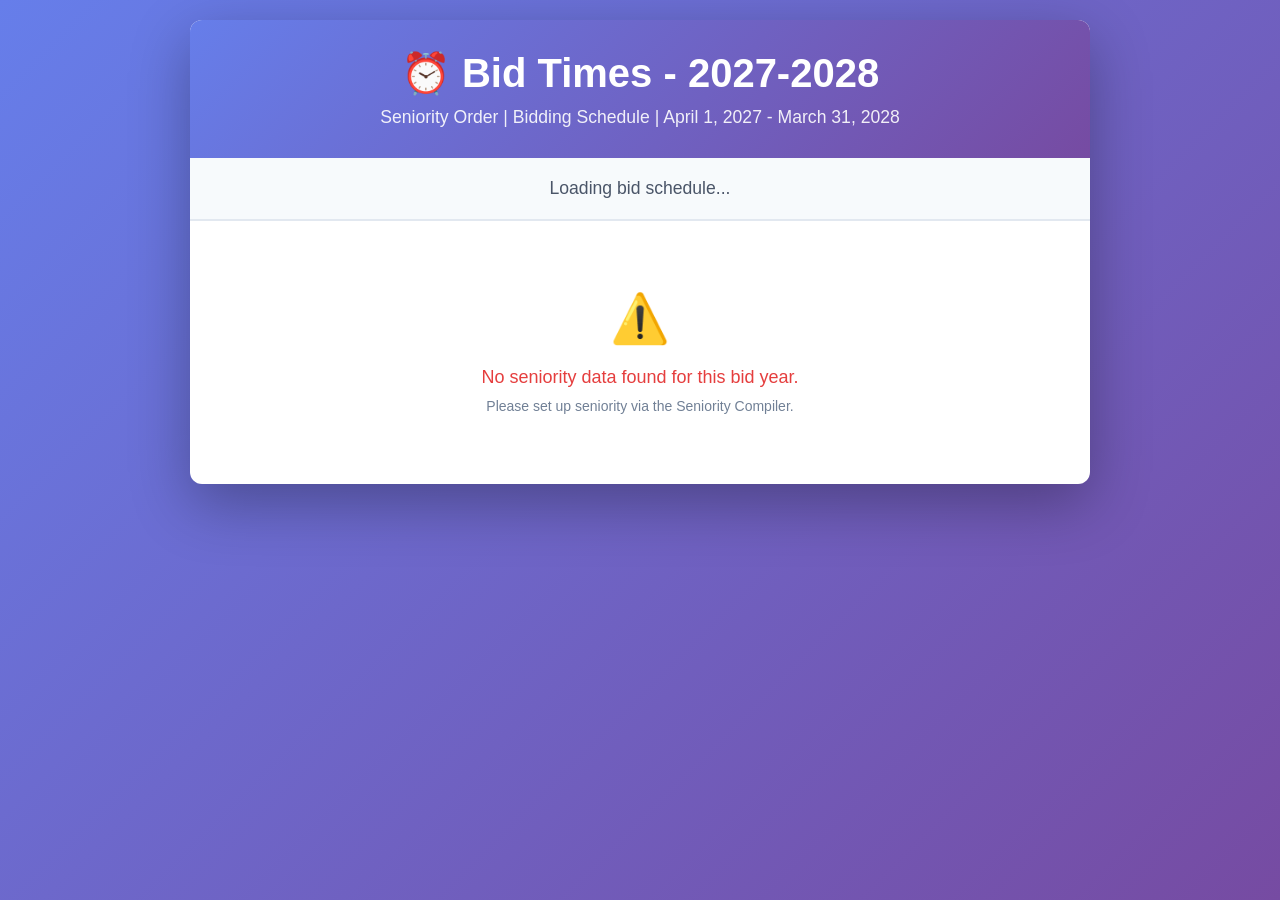
<file: bid_times.html>
<!DOCTYPE html>
<html lang="en">
<head>
    <meta charset="UTF-8">
    <meta name="viewport" content="width=device-width, initial-scale=1.0">
    <title>Bid Times</title>
    <script src="BID_CONFIG.js"></script>
    <script src="bid_year_integration.js"></script>
    <style>
        * {
            margin: 0;
            padding: 0;
            box-sizing: border-box;
        }

        body {
            font-family: -apple-system, BlinkMacSystemFont, 'Segoe UI', Roboto, Oxygen, Ubuntu, Cantarell, sans-serif;
            background: linear-gradient(135deg, #667eea 0%, #764ba2 100%);
            min-height: 100vh;
            padding: 20px;
        }

        .container {
            max-width: 900px;
            margin: 0 auto;
            background: white;
            border-radius: 12px;
            box-shadow: 0 20px 60px rgba(0,0,0,0.3);
            overflow: hidden;
        }

        .header {
            background: linear-gradient(135deg, #667eea 0%, #764ba2 100%);
            color: white;
            padding: 30px;
            text-align: center;
        }

        .header h1 {
            font-size: 2.5em;
            margin-bottom: 10px;
        }

        .header p {
            font-size: 1.1em;
            opacity: 0.9;
        }

        .info-banner {
            background: #f7fafc;
            padding: 20px;
            border-bottom: 2px solid #e2e8f0;
            text-align: center;
            color: #4a5568;
            font-size: 1.1em;
        }

        .info-banner strong {
            color: #2d3748;
        }

        .content {
            padding: 30px;
        }

        .section-header {
            background: #667eea;
            color: white;
            padding: 15px 20px;
            font-size: 1.3em;
            font-weight: 700;
            border-radius: 8px 8px 0 0;
            margin-top: 30px;
        }

        .section-header:first-child {
            margin-top: 0;
        }

        .table-container {
            background: white;
            border: 2px solid #667eea;
            border-top: none;
            border-radius: 0 0 8px 8px;
            overflow: hidden;
        }

        .bid-table-header {
            display: grid;
            grid-template-columns: 80px 1fr 180px;
            gap: 20px;
            padding: 15px 20px;
            background: #edf2f7;
            font-weight: 700;
            color: #2d3748;
            border-bottom: 2px solid #cbd5e0;
        }

        .bid-table-row {
            display: grid;
            grid-template-columns: 80px 1fr 180px;
            gap: 20px;
            padding: 15px 20px;
            border-bottom: 1px solid #e2e8f0;
            transition: background 0.2s;
        }

        .bid-table-row:hover {
            background: #f7fafc;
        }

        .bid-table-row:last-child {
            border-bottom: none;
        }

        .nbr {
            text-align: center;
            color: #667eea;
            font-weight: 700;
            font-size: 1.1em;
        }

        .name {
            font-weight: 600;
            color: #2d3748;
            font-family: 'Courier New', monospace;
        }

        .bid-time {
            font-family: 'Courier New', monospace;
            font-weight: 700;
            color: #c53030;
            text-align: center;
            font-size: 1.05em;
        }

        @media (max-width: 768px) {
            .bid-table-header,
            .bid-table-row {
                grid-template-columns: 60px 1fr 140px;
                gap: 15px;
                padding: 12px 15px;
                font-size: 0.9em;
            }

            .header h1 {
                font-size: 1.8em;
            }

            .section-header {
                font-size: 1.1em;
            }
        }
        /* Hide everything until JS loads */
        .page-content { display: none; }
        .loading-overlay {
            position: fixed;
            top: 0; left: 0; right: 0; bottom: 0;
            background: linear-gradient(135deg, #667eea 0%, #764ba2 100%);
            display: flex;
            flex-direction: column;
            align-items: center;
            justify-content: center;
            z-index: 99999;
            color: white;
        }
        .loading-overlay .spinner {
            font-size: 48px;
            margin-bottom: 20px;
            animation: pulse 1.5s ease-in-out infinite;
        }
        @keyframes pulse {
            0%, 100% { opacity: 1; }
            50% { opacity: 0.5; }
        }
    </style>
</head>
<body>
    <div class="loading-overlay" id="loadingOverlay">
        <div class="spinner">⏳</div>
        <div>Loading bid times...</div>
    </div>

    <div class="page-content" id="pageContent">
    <div class="container">
        <div class="header">
            <h1 id="pageTitle">⏰ Bid Times</h1>
            <p id="pageSubtitle">Loading...</p>
        </div>

        <div class="info-banner" id="infoBanner">
            Loading bid schedule...
        </div>

        <div class="content" id="mainContent">
            <div id="loadingIndicator" style="text-align: center; padding: 60px; color: #667eea;">
                <div style="font-size: 48px; margin-bottom: 20px;">⏳</div>
                <div style="font-size: 18px;">Loading bid times...</div>
            </div>

            <div id="dataContent" style="display: none;">
                <!-- SSOM Lines -->
                <div class="section-header" id="ssomHeader">
                    👔 SSOM Lines (Senior System Operations Manager)
                </div>
                <div class="table-container" id="ssomContainer">
                    <div class="bid-table-header">
                        <div>NBR</div>
                        <div>Name</div>
                        <div>Bid Time</div>
                    </div>
                </div>

                <!-- SOM Lines -->
                <div class="section-header" id="somHeader">
                    👤 SOM Lines (System Operations Manager)
                </div>
                <div class="table-container" id="somContainer">
                    <div class="bid-table-header">
                        <div>NBR</div>
                        <div>Name</div>
                        <div>Bid Time</div>
                    </div>
                </div>
            </div>
        </div>
    </div>
    </div><!-- end page-content -->

    <script>
        // Personnel data - loaded dynamically from Firebase
        var SSOM_PERSONNEL = [];
        var SOM_PERSONNEL = [];

        // Load seniority from Firebase
        async function loadSeniorityLists() {
            // Fetch active bid year first
            try {
                await BID_CONFIG.fetchActiveBidYear();
            } catch (err) {
                console.log('Could not fetch active year, using fallback');
            }
            BID_CONFIG.init(false);

            // Use dynamic seniority path based on bid year
            var baseUrl = BID_CONFIG.getFirebaseUrl();
            var seniorityPath = (typeof BidYearIntegration !== 'undefined')
                ? BidYearIntegration.getSeniorityPath()
                : '/seniority.json';

            console.log('Loading seniority from: ' + seniorityPath);

            try {
                var response = await fetch(baseUrl + seniorityPath);
                if (response.ok) {
                    var data = await response.json();
                    if (data && data.GROUP1 && data.GROUP1.length > 0) {
                        SSOM_PERSONNEL = data.GROUP1.map(function(p) { return p.name; });
                        SOM_PERSONNEL = (data.GROUP2 || []).map(function(p) { return p.name; });
                        console.log('Loaded seniority: SSOM=' + SSOM_PERSONNEL.length + ', SOM=' + SOM_PERSONNEL.length);
                        return true;
                    }
                }
            } catch (err) {
                console.error('Failed to load seniority:', err);
            }
            console.warn('No seniority data found - page will be empty');
            return false;
        }

        function getBidStartDate() {
            var bidYear = typeof BID_CONFIG !== 'undefined' ? BID_CONFIG.getBidYear() : 2026;
            return new Date(bidYear, 0, 6, 5, 0, 0);
        }

        function formatBidTime(date) {
            var hours = date.getHours().toString().padStart(2, '0');
            var minutes = date.getMinutes().toString().padStart(2, '0');
            var day = date.getDate().toString().padStart(2, '0');
            var monthNames = ['Jan', 'Feb', 'Mar', 'Apr', 'May', 'Jun',
                              'Jul', 'Aug', 'Sep', 'Oct', 'Nov', 'Dec'];
            var month = monthNames[date.getMonth()];
            var year = (date.getFullYear() % 100).toString().padStart(2, '0');
            return hours + ':' + minutes + ' ' + day + month + year;
        }

        function formatLongDate(date) {
            var monthNames = ['January', 'February', 'March', 'April', 'May', 'June',
                              'July', 'August', 'September', 'October', 'November', 'December'];
            return monthNames[date.getMonth()] + ' ' + date.getDate() + ', ' + date.getFullYear();
        }

        function generateBidRows(container, personnel, startTime) {
            var header = container.querySelector('.bid-table-header');
            container.innerHTML = '';
            container.appendChild(header);

            var currentTime = new Date(startTime.getTime());

            personnel.forEach(function(name, index) {
                var row = document.createElement('div');
                row.className = 'bid-table-row';
                row.innerHTML =
                    '<div class="nbr">' + (index + 1) + '</div>' +
                    '<div class="name">' + name + '</div>' +
                    '<div class="bid-time">' + formatBidTime(currentTime) + '</div>';
                container.appendChild(row);
                currentTime = new Date(currentTime.getTime() + 10 * 60 * 1000);
            });

            return currentTime;
        }

        document.addEventListener('DOMContentLoaded', async function() {
            // Load seniority from Firebase first
            var loaded = await loadSeniorityLists();

            var bidYear = BID_CONFIG.getBidYear();
            var bidStartDate = getBidStartDate();

            // Update page title and headers with correct bid year
            document.title = bidYear + '-' + (bidYear + 1) + ' Bid Times';
            document.getElementById('pageTitle').textContent = '⏰ Bid Times - ' + bidYear + '-' + (bidYear + 1);
            document.getElementById('pageSubtitle').textContent = 'Seniority Order | Bidding Schedule | April 1, ' + bidYear + ' - March 31, ' + (bidYear + 1);

            // Hide page loading overlay, show page content
            document.getElementById('loadingOverlay').style.display = 'none';
            document.getElementById('pageContent').style.display = 'block';

            // Hide data loading indicator, show data content
            document.getElementById('loadingIndicator').style.display = 'none';
            document.getElementById('dataContent').style.display = 'block';

            if (!loaded || SSOM_PERSONNEL.length === 0) {
                document.getElementById('dataContent').innerHTML =
                    '<div style="text-align:center;padding:40px;color:#e53e3e;">' +
                    '<div style="font-size:48px;margin-bottom:20px;">⚠️</div>' +
                    '<div style="font-size:18px;">No seniority data found for this bid year.</div>' +
                    '<div style="font-size:14px;margin-top:10px;color:#718096;">Please set up seniority via the Seniority Compiler.</div>' +
                    '</div>';
                return;
            }

            var totalPeople = SSOM_PERSONNEL.length + SOM_PERSONNEL.length;
            document.getElementById('infoBanner').innerHTML = '<strong>Bidding starts:</strong> ' + formatLongDate(bidStartDate) +
                ' at 05:00 | <strong>Interval:</strong> 10 minutes per person | <strong>Total:</strong> ' +
                totalPeople + ' people';

            document.getElementById('ssomHeader').textContent = '👔 SSOM Lines (Senior System Operations Manager) - ' + SSOM_PERSONNEL.length + ' Lines';
            document.getElementById('somHeader').textContent = '👤 SOM Lines (System Operations Manager) - ' + SOM_PERSONNEL.length + ' Lines';

            var ssomContainer = document.getElementById('ssomContainer');
            generateBidRows(ssomContainer, SSOM_PERSONNEL, bidStartDate);

            var somContainer = document.getElementById('somContainer');
            generateBidRows(somContainer, SOM_PERSONNEL, bidStartDate);
        });
    </script>
</body>
</html>
</file>
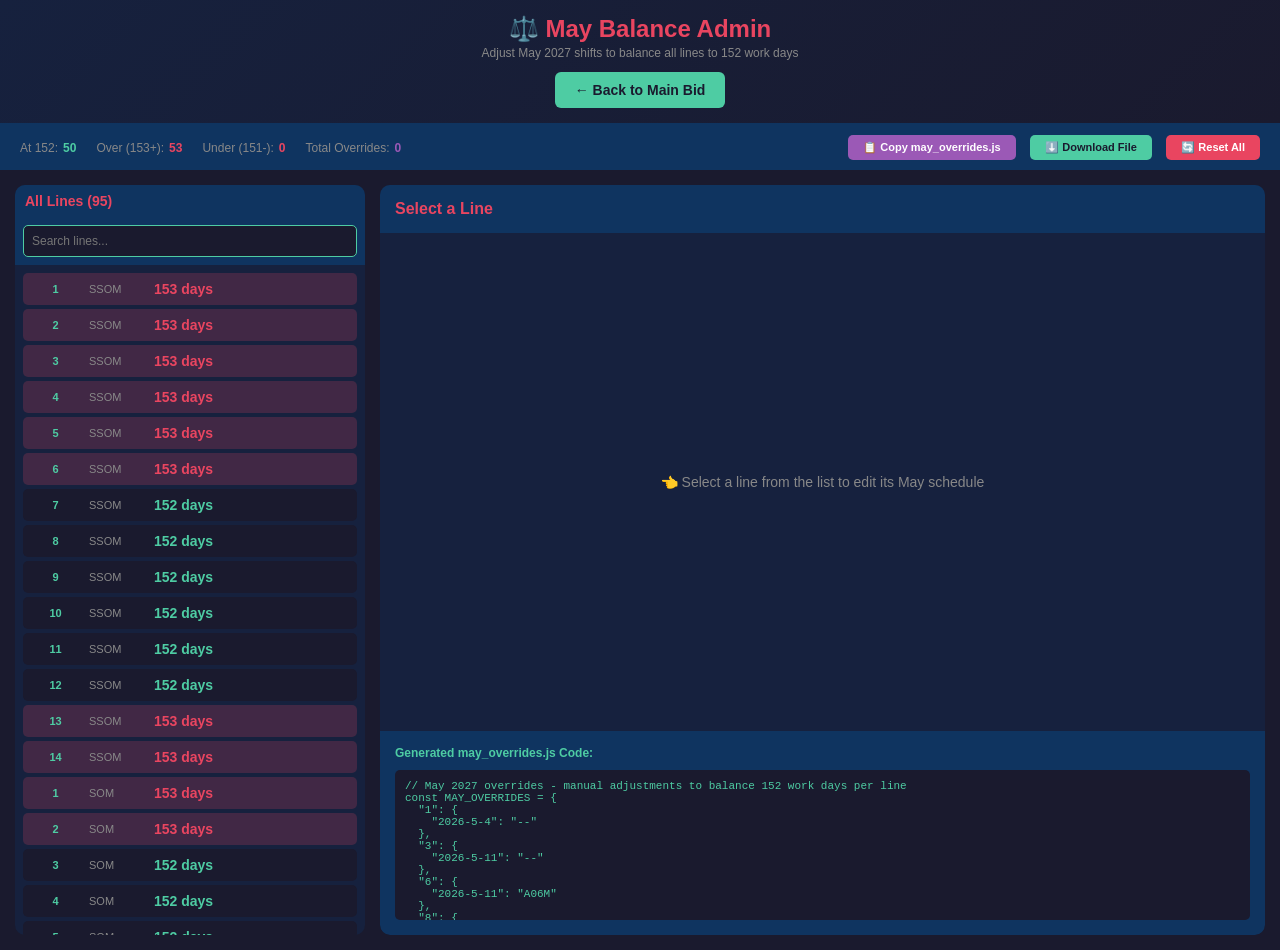
<file: may_balance.html>
<!DOCTYPE html>
<html lang="en">
<head>
    <meta charset="UTF-8">
    <meta name="viewport" content="width=device-width, initial-scale=1.0">
    <title>May Balance Admin - Polish Bid 2026-2027</title>
    <link rel="stylesheet" href="bidding.css">
    <style>
        .balance-container {
            display: grid;
            grid-template-columns: 350px 1fr;
            gap: 15px;
            padding: 15px;
            height: calc(100vh - 120px);
        }
        .lines-list-panel {
            background: #16213e;
            border-radius: 10px;
            overflow: hidden;
            display: flex;
            flex-direction: column;
        }
        .lines-list-content {
            overflow-y: auto;
            padding: 8px;
            flex: 1;
        }
        .line-row {
            display: grid;
            grid-template-columns: 45px 60px 80px 1fr;
            gap: 8px;
            align-items: center;
            padding: 8px 10px;
            border-radius: 5px;
            margin-bottom: 4px;
            background: #1a1a2e;
            cursor: pointer;
            transition: all 0.2s;
        }
        .line-row:hover { background: #0f3460; }
        .line-row.selected { background: #0f3460; border: 2px solid #4ecca3; }
        .line-row.over { background: rgba(233, 69, 96, 0.2); }
        .line-row.under { background: rgba(78, 204, 163, 0.2); }
        .line-nbr { color: #4ecca3; font-weight: bold; }
        .line-desc { color: #888; font-size: 11px; }
        .work-days { font-weight: bold; font-size: 14px; }
        .work-days.target { color: #4ecca3; }
        .work-days.over { color: #e94560; }
        .work-days.under { color: #f0a500; }
        .override-indicator { 
            font-size: 10px; 
            color: #9b59b6;
            text-align: right;
        }
        
        .may-editor-panel {
            background: #16213e;
            border-radius: 10px;
            overflow: hidden;
            display: flex;
            flex-direction: column;
        }
        .may-calendar {
            display: grid;
            grid-template-columns: repeat(7, 1fr);
            gap: 5px;
            padding: 15px;
        }
        .day-header {
            text-align: center;
            color: #4ecca3;
            font-weight: bold;
            font-size: 12px;
            padding: 5px;
        }
        .day-cell {
            aspect-ratio: 1;
            border-radius: 8px;
            display: flex;
            flex-direction: column;
            align-items: center;
            justify-content: center;
            cursor: pointer;
            transition: all 0.2s;
            border: 2px solid transparent;
            min-height: 60px;
        }
        .day-cell:hover { transform: scale(1.05); }
        .day-cell.empty { background: transparent; cursor: default; }
        .day-cell.empty:hover { transform: none; }
        .day-cell.work-day { background: #FFC000; color: #000; }
        .day-cell.off-day { background: #00FF00; color: #000; }
        .day-cell.override { border: 3px solid #9b59b6; box-shadow: 0 0 10px rgba(155, 89, 182, 0.5); }
        .day-cell.holiday { border: 3px solid #e94560; }
        .day-num { font-size: 14px; font-weight: bold; }
        .day-shift { font-size: 10px; margin-top: 2px; }
        .day-dow { font-size: 9px; color: rgba(0,0,0,0.5); }
        .holiday-tag { 
            font-size: 8px; 
            background: #e94560; 
            color: white; 
            padding: 1px 4px; 
            border-radius: 3px;
            margin-top: 2px;
        }
        
        .editor-header {
            padding: 15px;
            background: #0f3460;
            display: flex;
            justify-content: space-between;
            align-items: center;
        }
        .editor-title { color: #e94560; font-weight: bold; font-size: 16px; }
        .editor-stats { display: flex; gap: 20px; }
        .stat-box {
            background: #1a1a2e;
            padding: 8px 15px;
            border-radius: 5px;
            text-align: center;
        }
        .stat-label { color: #888; font-size: 10px; }
        .stat-value { color: #4ecca3; font-weight: bold; font-size: 18px; }
        .stat-value.over { color: #e94560; }
        .stat-value.under { color: #f0a500; }
        
        .shift-picker {
            display: none;
            position: fixed;
            background: #16213e;
            border: 2px solid #4ecca3;
            border-radius: 8px;
            padding: 10px;
            z-index: 1000;
            box-shadow: 0 5px 20px rgba(0,0,0,0.5);
        }
        .shift-picker.show { display: block; }
        .shift-option {
            padding: 8px 15px;
            cursor: pointer;
            border-radius: 4px;
            margin: 2px 0;
            font-size: 12px;
        }
        .shift-option:hover { background: #0f3460; }
        .shift-option.off { background: #00FF00; color: #000; }
        .shift-option.work { background: #FFC000; color: #000; }
        
        .export-panel {
            background: #0f3460;
            padding: 15px;
            border-radius: 0 0 10px 10px;
        }
        .export-code {
            background: #1a1a2e;
            color: #4ecca3;
            font-family: monospace;
            font-size: 11px;
            padding: 10px;
            border-radius: 5px;
            max-height: 150px;
            overflow-y: auto;
            white-space: pre-wrap;
            word-break: break-all;
        }
        
        .summary-bar {
            background: #0f3460;
            padding: 10px 20px;
            display: flex;
            justify-content: space-between;
            align-items: center;
            flex-wrap: wrap;
            gap: 10px;
        }
        .summary-stats { display: flex; gap: 20px; font-size: 12px; }
        .summary-stat { display: flex; align-items: center; gap: 5px; }
        .summary-label { color: #888; }
        .summary-value { font-weight: bold; }
        .summary-value.good { color: #4ecca3; }
        .summary-value.bad { color: #e94560; }
        
        .no-selection {
            display: flex;
            align-items: center;
            justify-content: center;
            height: 100%;
            color: #888;
            font-size: 14px;
        }
        
        .pattern-info {
            background: #1a1a2e;
            padding: 10px 15px;
            margin: 0 15px 15px 15px;
            border-radius: 5px;
            font-size: 11px;
        }
        .pattern-label { color: #888; }
        .pattern-value { color: #4ecca3; font-family: monospace; }
    </style>
</head>
<body>
    <div class="header">
        <div class="header-content">
            <h1>⚖️ May Balance Admin</h1>
            <p>Adjust May 2026 shifts to balance all lines to 152 work days</p>
            <a href="index.html" style="display:inline-block; margin-top:12px; padding:10px 20px; background:#4ecca3; color:#1a1a2e; font-size:14px; font-weight:bold; text-decoration:none; border-radius:6px;">← Back to Main Bid</a>
        </div>
    </div>
    
    <div class="summary-bar">
        <div class="summary-stats">
            <div class="summary-stat">
                <span class="summary-label">At 152:</span>
                <span class="summary-value good" id="countAt152">0</span>
            </div>
            <div class="summary-stat">
                <span class="summary-label">Over (153+):</span>
                <span class="summary-value bad" id="countOver">0</span>
            </div>
            <div class="summary-stat">
                <span class="summary-label">Under (151-):</span>
                <span class="summary-value bad" id="countUnder">0</span>
            </div>
            <div class="summary-stat">
                <span class="summary-label">Total Overrides:</span>
                <span class="summary-value" id="totalOverrides" style="color:#9b59b6;">0</span>
            </div>
        </div>
        <div>
            <button class="btn" onclick="copyExportCode()" style="background:#9b59b6; color:white;">📋 Copy may_overrides.js</button>
            <button class="btn" onclick="downloadExportCode()" style="background:#4ecca3; color:#1a1a2e; margin-left:10px;">⬇️ Download File</button>
            <button class="btn" onclick="resetAllOverrides()" style="background:#e94560; color:white; margin-left:10px;">🔄 Reset All</button>
        </div>
    </div>
    
    <div class="balance-container">
        <div class="lines-list-panel">
            <div class="panel-header">All Lines (95)</div>
            <div style="padding:8px; background:#0f3460;">
                <input type="text" id="lineSearch" placeholder="Search lines..." 
                    style="width:100%; padding:8px; border-radius:5px; background:#1a1a2e; color:#eee; border:1px solid #4ecca3; font-size:12px;"
                    oninput="filterLines()">
            </div>
            <div class="lines-list-content" id="linesList"></div>
        </div>
        
        <div class="may-editor-panel">
            <div class="editor-header">
                <div class="editor-title" id="editorTitle">Select a Line</div>
                <div class="editor-stats" id="editorStats" style="display:none;">
                    <div class="stat-box">
                        <div class="stat-label">Pattern Days</div>
                        <div class="stat-value" id="patternDays">--</div>
                    </div>
                    <div class="stat-box">
                        <div class="stat-label">With Overrides</div>
                        <div class="stat-value" id="actualDays">--</div>
                    </div>
                    <div class="stat-box">
                        <div class="stat-label">May Work Days</div>
                        <div class="stat-value" id="mayWorkDays">--</div>
                    </div>
                </div>
            </div>
            
            <div id="patternInfo" class="pattern-info" style="display:none;">
                <span class="pattern-label">12-Day Pattern: </span>
                <span class="pattern-value" id="patternDisplay"></span>
            </div>
            
            <div id="mayEditorContent" style="flex:1; overflow-y:auto;">
                <div class="no-selection">
                    👈 Select a line from the list to edit its May schedule
                </div>
            </div>
            
            <div class="export-panel">
                <div style="display:flex; justify-content:space-between; align-items:center; margin-bottom:10px;">
                    <span style="color:#4ecca3; font-weight:bold; font-size:12px;">Generated may_overrides.js Code:</span>
                </div>
                <div class="export-code" id="exportCode">// No overrides yet</div>
            </div>
        </div>
    </div>
    
    <!-- Download Confirmation Modal -->
    <div class="modal-overlay" id="downloadConfirmModal" style="display:none; position:fixed; top:0; left:0; right:0; bottom:0; background:rgba(0,0,0,0.8); z-index:2000; align-items:center; justify-content:center;">
        <div style="background:#16213e; padding:25px; border-radius:10px; max-width:400px; text-align:center; border:2px solid #e94560;">
            <h3 style="color:#e94560; margin-bottom:15px;">⚠️ Confirm Download</h3>
            <p style="color:#ccc; font-size:13px; margin-bottom:15px;">
                This will download a new <strong>may_overrides.js</strong> file.<br><br>
                If you replace your existing file, your current overrides will be lost unless you've backed them up.
            </p>
            <p style="color:#4ecca3; font-size:12px; margin-bottom:10px;">Type <strong>YES</strong> to confirm:</p>
            <input type="text" id="downloadConfirmInput" placeholder="Type YES" 
                style="width:100%; padding:10px; border-radius:5px; background:#1a1a2e; color:#fff; border:2px solid #4ecca3; font-size:16px; text-align:center; text-transform:uppercase;"
                onkeydown="if(event.key==='Enter')confirmDownload()">
            <div style="margin-top:15px; display:flex; gap:10px;">
                <button class="btn" onclick="confirmDownload()" style="flex:1; background:#4ecca3; color:#1a1a2e; padding:10px;">Download</button>
                <button class="btn" onclick="hideDownloadConfirm()" style="flex:1; background:#888; color:white; padding:10px;">Cancel</button>
            </div>
        </div>
    </div>

    <div class="shift-picker" id="shiftPicker">
        <div class="shift-option off" onclick="setDayShift('--')">-- (Day Off)</div>
        <div id="shiftOptions"></div>
        <div class="shift-option" style="background:#888; color:white; margin-top:5px;" onclick="hideShiftPicker()">Cancel</div>
    </div>

<!-- Load data files -->
<script src="BID_CONFIG.js"></script>
<script src="may_overrides.js"></script>
<script src="pattern_loader.js"></script>

<script>
    // Load patterns when page loads
    document.addEventListener('DOMContentLoaded', async function() {
        // Update page header with dynamic year
        const bidYear = typeof BID_CONFIG !== 'undefined' ? BID_CONFIG.getBidYear() : 2026;
        document.title = `May Balance Admin - Polish Bid ${bidYear}-${bidYear + 1}`;
        const headerP = document.querySelector('.header-content p');
        if (headerP) {
            headerP.textContent = `Adjust May ${bidYear} shifts to balance all lines to 152 work days`;
        }

        if (typeof PatternLoader !== 'undefined') {
            try {
                await PatternLoader.load('patterns.json');
                console.log('[MayBalance] Loaded ' + ANNUAL_BID.length + ' lines');
                renderLinesList();
            } catch (err) {
                console.error('[MayBalance] Failed to load patterns:', err);
            }
        }
    });

    // Working copy of overrides that we'll edit
    let workingOverrides = JSON.parse(JSON.stringify(MAY_OVERRIDES));
    let selectedLine = null;
    let editingDay = null;

    // Dynamically compute May holidays for current bid year
    function getMayHolidays() {
        const bidYear = typeof BID_CONFIG !== 'undefined' ? BID_CONFIG.getBidYear() : 2026;
        const holidays = {};

        // Mother's Day: Second Sunday in May
        let mothersDay = new Date(bidYear, 4, 1);
        let sundayCount = 0;
        while (sundayCount < 2) {
            if (mothersDay.getDay() === 0) sundayCount++;
            if (sundayCount < 2) mothersDay.setDate(mothersDay.getDate() + 1);
        }
        holidays[`${bidYear}-5-${mothersDay.getDate()}`] = 'MOM';

        // Memorial Day: Last Monday in May
        let memorialDay = new Date(bidYear, 4, 31);
        while (memorialDay.getDay() !== 1) {
            memorialDay.setDate(memorialDay.getDate() - 1);
        }
        holidays[`${bidYear}-5-${memorialDay.getDate()}`] = 'MEMOR';

        return holidays;
    }
    const HOLIDAYS = getMayHolidays();

    // Get display number from composite key (e.g., "5-SSOM" -> "5")
    function getDisplayNumber(lineNbr) {
        if (!lineNbr) return '';
        if (typeof PatternLoader !== 'undefined' && PatternLoader.parseCompositeKey) {
            var parsed = PatternLoader.parseCompositeKey(lineNbr);
            return parsed.number;
        }
        // Fallback: parse composite key manually
        var str = String(lineNbr);
        var match = str.match(/^(\d+)-/);
        if (match) return match[1];
        return str;
    }

    // Get pattern shift for a specific date
    function getPatternShift(lineNbr, dateStr) {
        const line = ANNUAL_BID.find(l => l.lineNbr === String(lineNbr));
        if (!line) return '--';

        const bidYear = typeof BID_CONFIG !== 'undefined' ? BID_CONFIG.getBidYear() : 2026;
        const startDate = new Date(bidYear, 3, 1); // April 1 of bid year
        const parts = dateStr.split('-');
        const targetDate = new Date(parseInt(parts[0]), parseInt(parts[1])-1, parseInt(parts[2]));
        const daysDiff = Math.floor((targetDate - startDate) / (1000*60*60*24));
        const patternIndex = daysDiff % 12;

        return line.days[patternIndex];
    }
    
    // Get actual shift (with override if exists)
    function getActualShift(lineNbr, dateStr) {
        if (workingOverrides[lineNbr] && workingOverrides[lineNbr][dateStr] !== undefined) {
            return workingOverrides[lineNbr][dateStr];
        }
        return getPatternShift(lineNbr, dateStr);
    }
    
    // Count work days for entire year
    function countYearWorkDays(lineNbr) {
        let count = 0;
        const bidYear = typeof BID_CONFIG !== 'undefined' ? BID_CONFIG.getBidYear() : 2026;
        const startDate = new Date(bidYear, 3, 1);
        const endDate = new Date(bidYear + 1, 2, 31);

        let currentDate = new Date(startDate);
        while (currentDate <= endDate) {
            const dateStr = `${currentDate.getFullYear()}-${currentDate.getMonth()+1}-${currentDate.getDate()}`;
            const shift = getActualShift(lineNbr, dateStr);
            if (shift !== '--' && shift !== '-') count++;
            currentDate.setDate(currentDate.getDate() + 1);
        }
        return count;
    }

    // Count work days from pattern only (no overrides)
    function countPatternWorkDays(lineNbr) {
        let count = 0;
        const bidYear = typeof BID_CONFIG !== 'undefined' ? BID_CONFIG.getBidYear() : 2026;
        const startDate = new Date(bidYear, 3, 1);
        const endDate = new Date(bidYear + 1, 2, 31);

        let currentDate = new Date(startDate);
        while (currentDate <= endDate) {
            const dateStr = `${currentDate.getFullYear()}-${currentDate.getMonth()+1}-${currentDate.getDate()}`;
            const shift = getPatternShift(lineNbr, dateStr);
            if (shift !== '--' && shift !== '-') count++;
            currentDate.setDate(currentDate.getDate() + 1);
        }
        return count;
    }
    
    // Count May work days
    function countMayWorkDays(lineNbr) {
        const bidYear = typeof BID_CONFIG !== 'undefined' ? BID_CONFIG.getBidYear() : 2026;
        let count = 0;
        for (let day = 1; day <= 31; day++) {
            const dateStr = `${bidYear}-5-${day}`;
            const shift = getActualShift(lineNbr, dateStr);
            if (shift !== '--' && shift !== '-') count++;
        }
        return count;
    }
    
    // Count overrides for a line
    function countLineOverrides(lineNbr) {
        return workingOverrides[lineNbr] ? Object.keys(workingOverrides[lineNbr]).length : 0;
    }
    
    // Render the lines list
    function renderLinesList() {
        const container = document.getElementById('linesList');
        const searchTerm = document.getElementById('lineSearch').value.toLowerCase();
        
        let at152 = 0, over = 0, under = 0, totalOverrides = 0;
        
        let html = '';
        ANNUAL_BID.forEach(line => {
            const lineNbr = line.lineNbr;
            const workDays = countYearWorkDays(lineNbr);
            const overrideCount = countLineOverrides(lineNbr);
            totalOverrides += overrideCount;
            
            // Filter
            if (searchTerm && !lineNbr.includes(searchTerm) && !line.lineDesc.toLowerCase().includes(searchTerm)) {
                return;
            }
            
            let statusClass = '';
            let daysClass = 'target';
            if (workDays > 152) {
                statusClass = 'over';
                daysClass = 'over';
                over++;
            } else if (workDays < 152) {
                statusClass = 'under';
                daysClass = 'under';
                under++;
            } else {
                at152++;
            }
            
            const selected = selectedLine === lineNbr ? 'selected' : '';
            
            html += `
                <div class="line-row ${statusClass} ${selected}" onclick="selectLine('${lineNbr}')">
                    <span class="line-nbr">${getDisplayNumber(lineNbr)}</span>
                    <span class="line-desc">${line.lineDesc}</span>
                    <span class="work-days ${daysClass}">${workDays} days</span>
                    <span class="override-indicator">${overrideCount > 0 ? `${overrideCount} override${overrideCount > 1 ? 's' : ''}` : ''}</span>
                </div>
            `;
        });
        
        container.innerHTML = html;
        
        // Update summary
        document.getElementById('countAt152').textContent = at152;
        document.getElementById('countOver').textContent = over;
        document.getElementById('countUnder').textContent = under;
        document.getElementById('totalOverrides').textContent = totalOverrides;
        
        updateExportCode();
    }
    
    function filterLines() {
        renderLinesList();
    }
    
    // Select a line to edit
    function selectLine(lineNbr) {
        selectedLine = lineNbr;
        renderLinesList();
        renderMayEditor();
    }
    
    // Render the May calendar editor
    function renderMayEditor() {
        if (!selectedLine) return;
        
        const line = ANNUAL_BID.find(l => l.lineNbr === selectedLine);
        document.getElementById('editorTitle').textContent = `Line ${getDisplayNumber(selectedLine)} - ${line.lineDesc}`;
        document.getElementById('editorStats').style.display = 'flex';
        document.getElementById('patternInfo').style.display = 'block';
        
        // Show pattern
        document.getElementById('patternDisplay').textContent = line.days.map(d => d === '--' ? 'OFF' : d).join(' → ');
        
        // Update stats
        const patternDays = countPatternWorkDays(selectedLine);
        const actualDays = countYearWorkDays(selectedLine);
        const mayDays = countMayWorkDays(selectedLine);
        
        document.getElementById('patternDays').textContent = patternDays;
        document.getElementById('patternDays').className = 'stat-value' + (patternDays > 152 ? ' over' : patternDays < 152 ? ' under' : '');
        
        document.getElementById('actualDays').textContent = actualDays;
        document.getElementById('actualDays').className = 'stat-value' + (actualDays > 152 ? ' over' : actualDays < 152 ? ' under' : '');
        
        document.getElementById('mayWorkDays').textContent = mayDays;
        
        // Build May calendar
        const bidYear = typeof BID_CONFIG !== 'undefined' ? BID_CONFIG.getBidYear() : 2026;
        const dayNames = ['Sun', 'Mon', 'Tue', 'Wed', 'Thu', 'Fri', 'Sat'];
        const firstDay = new Date(bidYear, 4, 1).getDay(); // May of bid year

        let html = '<div class="may-calendar">';

        // Day headers
        dayNames.forEach(d => {
            html += `<div class="day-header">${d}</div>`;
        });

        // Empty cells before May 1
        for (let i = 0; i < firstDay; i++) {
            html += '<div class="day-cell empty"></div>';
        }

        // May days
        for (let day = 1; day <= 31; day++) {
            const dateStr = `${bidYear}-5-${day}`;
            const date = new Date(bidYear, 4, day);
            const dow = dayNames[date.getDay()];
            
            const patternShift = getPatternShift(selectedLine, dateStr);
            const actualShift = getActualShift(selectedLine, dateStr);
            const isOverride = workingOverrides[selectedLine] && workingOverrides[selectedLine][dateStr] !== undefined;
            const isOff = actualShift === '--' || actualShift === '-';
            const holiday = HOLIDAYS[dateStr];
            
            let classes = 'day-cell';
            classes += isOff ? ' off-day' : ' work-day';
            if (isOverride) classes += ' override';
            if (holiday) classes += ' holiday';
            
            html += `
                <div class="${classes}" onclick="showShiftPicker(event, '${dateStr}', '${selectedLine}')">
                    <span class="day-num">${day}</span>
                    <span class="day-dow">${dow}</span>
                    <span class="day-shift">${actualShift}</span>
                    ${holiday ? `<span class="holiday-tag">${holiday}</span>` : ''}
                </div>
            `;
        }
        
        html += '</div>';
        
        // Legend
        html += `
            <div style="padding:15px; font-size:11px; color:#888;">
                <span style="display:inline-block; width:15px; height:15px; background:#FFC000; border-radius:3px; vertical-align:middle; margin-right:5px;"></span> Work Day
                <span style="display:inline-block; width:15px; height:15px; background:#00FF00; border-radius:3px; vertical-align:middle; margin-left:15px; margin-right:5px;"></span> Off Day
                <span style="display:inline-block; width:15px; height:15px; border:3px solid #9b59b6; border-radius:3px; vertical-align:middle; margin-left:15px; margin-right:5px;"></span> Override
                <span style="display:inline-block; width:15px; height:15px; border:3px solid #e94560; border-radius:3px; vertical-align:middle; margin-left:15px; margin-right:5px;"></span> Holiday
            </div>
        `;
        
        document.getElementById('mayEditorContent').innerHTML = html;
    }
    
    // Show shift picker
    function showShiftPicker(event, dateStr, lineNbr) {
        event.stopPropagation();
        editingDay = { dateStr, lineNbr };
        
        const line = ANNUAL_BID.find(l => l.lineNbr === lineNbr);
        const patternShift = getPatternShift(lineNbr, dateStr);
        
        // Get unique shifts from this line's pattern (excluding --)
        const shifts = [...new Set(line.days.filter(d => d !== '--' && d !== '-'))];
        
        let optionsHtml = '';
        shifts.forEach(shift => {
            optionsHtml += `<div class="shift-option work" onclick="setDayShift('${shift}')">${shift}</div>`;
        });
        
        // Add option to reset to pattern
        optionsHtml += `<div class="shift-option" style="background:#9b59b6; color:white; margin-top:5px;" onclick="resetToPattern()">↩️ Reset to Pattern (${patternShift})</div>`;
        
        document.getElementById('shiftOptions').innerHTML = optionsHtml;
        
        const picker = document.getElementById('shiftPicker');
        picker.style.left = event.clientX + 'px';
        picker.style.top = event.clientY + 'px';
        picker.classList.add('show');
    }
    
    function hideShiftPicker() {
        document.getElementById('shiftPicker').classList.remove('show');
        editingDay = null;
    }
    
    function setDayShift(shift) {
        if (!editingDay) return;
        
        const { dateStr, lineNbr } = editingDay;
        const patternShift = getPatternShift(lineNbr, dateStr);
        
        if (shift === patternShift) {
            // Remove override if setting back to pattern
            if (workingOverrides[lineNbr]) {
                delete workingOverrides[lineNbr][dateStr];
                if (Object.keys(workingOverrides[lineNbr]).length === 0) {
                    delete workingOverrides[lineNbr];
                }
            }
        } else {
            // Add override
            if (!workingOverrides[lineNbr]) {
                workingOverrides[lineNbr] = {};
            }
            workingOverrides[lineNbr][dateStr] = shift;
        }
        
        hideShiftPicker();
        renderLinesList();
        renderMayEditor();
    }
    
    function resetToPattern() {
        if (!editingDay) return;
        
        const { dateStr, lineNbr } = editingDay;
        
        if (workingOverrides[lineNbr]) {
            delete workingOverrides[lineNbr][dateStr];
            if (Object.keys(workingOverrides[lineNbr]).length === 0) {
                delete workingOverrides[lineNbr];
            }
        }
        
        hideShiftPicker();
        renderLinesList();
        renderMayEditor();
    }
    
    // Generate export code
    function updateExportCode() {
        const bidYear = typeof BID_CONFIG !== 'undefined' ? BID_CONFIG.getBidYear() : 2026;
        let code = '// May ' + bidYear + ' overrides - manual adjustments to balance 152 work days per line\n';
        code += 'const MAY_OVERRIDES = ';
        code += JSON.stringify(workingOverrides, null, 2);
        code += ';\n';
        
        document.getElementById('exportCode').textContent = code;
    }
    
    function copyExportCode() {
        const code = document.getElementById('exportCode').textContent;
        navigator.clipboard.writeText(code).then(() => {
            alert('Code copied to clipboard! Paste it into may_overrides.js');
        });
    }
    
    function downloadExportCode() {
        document.getElementById('downloadConfirmModal').style.display = 'flex';
        document.getElementById('downloadConfirmInput').value = '';
        document.getElementById('downloadConfirmInput').focus();
    }
    
    function hideDownloadConfirm() {
        document.getElementById('downloadConfirmModal').style.display = 'none';
    }
    
    function confirmDownload() {
        const input = document.getElementById('downloadConfirmInput').value.trim().toUpperCase();
        if (input !== 'YES') {
            document.getElementById('downloadConfirmInput').style.borderColor = '#e94560';
            document.getElementById('downloadConfirmInput').value = '';
            document.getElementById('downloadConfirmInput').placeholder = 'Type YES to confirm';
            return;
        }
        
        hideDownloadConfirm();
        
        const code = document.getElementById('exportCode').textContent;
        const blob = new Blob([code], { type: 'text/javascript' });
        const url = URL.createObjectURL(blob);
        const a = document.createElement('a');
        a.href = url;
        a.download = 'may_overrides.js';
        a.click();
        URL.revokeObjectURL(url);
    }
    
    function resetAllOverrides() {
        const confirmation = prompt('This will reset ALL overrides in memory.\n\nType "RESET" to confirm:');
        if (confirmation && confirmation.trim().toUpperCase() === 'RESET') {
            workingOverrides = {};
            renderLinesList();
            if (selectedLine) renderMayEditor();
            alert('All overrides cleared. Refresh the page to restore from file.');
        }
    }
    
    // Close picker when clicking outside
    document.addEventListener('click', (e) => {
        if (!e.target.closest('.shift-picker') && !e.target.closest('.day-cell')) {
            hideShiftPicker();
        }
    });
    
    // Initialize
    document.addEventListener('DOMContentLoaded', () => {
        renderLinesList();
    });
</script>
</body>
</html>
</file>
<file: bidding.css>
* { box-sizing: border-box; margin: 0; padding: 0; }
        body {
            font-family: -apple-system, BlinkMacSystemFont, "Segoe UI", Roboto, sans-serif;
            background: #1a1a2e;
            color: #eee;
            min-height: 100vh;
            display: flex;
            flex-direction: column;
        }

        .header {
            background: linear-gradient(135deg, #16213e 0%, #1a1a2e 100%);
            padding: 15px 20px;
            border-bottom: 2px solid #0f3460;
            flex-shrink: 0;
            display: flex;
            align-items: center;
            gap: 20px;
        }
        .header-image {
            max-width: 180px;
            height: auto;
            border-radius: 10px;
            box-shadow: 0 4px 8px rgba(0,0,0,0.3);
            flex-shrink: 0;
        }
        .header-content {
            flex: 1;
            text-align: center;
        }
        .header h1 { color: #e94560; font-size: 1.5em; }
        .header p { color: #888; margin-top: 3px; font-size: 12px; }

        .status-bar {
            background: #0f3460;
            padding: 8px 20px;
            display: flex;
            justify-content: space-between;
            align-items: center;
            font-size: 12px;
            flex-wrap: wrap;
            gap: 10px;
            flex-shrink: 0;
        }
        .status-bar .stats { display: flex; gap: 20px; align-items: center; flex-wrap: wrap; }
        .stat { display: flex; align-items: center; gap: 5px; }
        .stat-label { color: #888; }
        .stat-value { color: #4ecca3; font-weight: bold; }
        .stat-value.available { color: #e94560; }

        .mode-indicator {
            padding: 4px 10px;
            border-radius: 4px;
            font-size: 11px;
            font-weight: bold;
        }
        .mode-indicator.admin { background: #e94560; color: white; }
        .mode-indicator.viewer { background: #4ecca3; color: #1a1a2e; }

        .sync-status {
            display: flex;
            align-items: center;
            gap: 8px;
            color: #888;
            font-size: 11px;
        }
        .sync-dot {
            width: 8px;
            height: 8px;
            border-radius: 50%;
            background: #4ecca3;
        }
        .sync-dot.syncing { background: #f0a500; animation: pulse 1s infinite; }
        .sync-dot.error { background: #e94560; }
        @keyframes pulse { 0%, 100% { opacity: 1; } 50% { opacity: 0.5; } }

        .main-wrapper {
            flex: 1;
            overflow-y: auto;
            overflow-x: auto;
            padding: 15px;
        }

        .main-container {
            display: grid;
            grid-template-columns: 220px 1fr;
            gap: 10px;
            min-height: min-content;
        }
        
        .main-container.with-history {
            grid-template-columns: 270px 1fr;
        }

        .panel {
            background: #16213e;
            border-radius: 10px;
            overflow: hidden;
        }
        
        
        .panel-header {
            background: #0f3460;
            padding: 8px 10px;
            color: #e94560;
            font-weight: bold;
            font-size: 14px;
            position: sticky;
            top: 0;
            z-index: 10;
        }
        .panel-content {
            padding: 8px;
        }

        .group-title {
            color: #4ecca3;
            font-size: 12px;
            font-weight: bold;
            padding: 6px 4px 4px 4px;
            border-top: 1px solid #0f3460;
            margin-top: 8px;
        }
        .group-title:first-child { border-top: none; margin-top: 0; }

        .entry-header {
            display: grid;
            grid-template-columns: 25px 80px 38px 22px;
            gap: 4px;
            padding: 5px 6px;
            background: #0f3460;
            border-radius: 5px;
            margin-bottom: 4px;
            font-size: 12px;
            color: #4ecca3;
            font-weight: bold;
        }

        .seniority-entry {
            display: grid;
            grid-template-columns: 25px 80px 38px 22px;
            gap: 4px;
            align-items: center;
            padding: 4px 6px;
            border-radius: 4px;
            margin-bottom: 2px;
            background: #1a1a2e;
            font-size: 12px;
        }
        .seniority-entry:hover { background: #0f3460; }
        .seniority-entry.assigned { background: rgba(78,204,163,0.2); }

        .sen-nbr {
            color: #888;
            font-weight: bold;
            text-align: center;
        }
        .sen-name {
            color: #eee;
            white-space: nowrap;
            overflow: visible;
            font-size: 11px;
        }
        .sen-input {
            width: 38px;
            padding: 4px 2px;
            border: 2px solid #0f3460;
            border-radius: 3px;
            background: #1a1a2e;
            color: #eee;
            font-size: 13px;
            text-align: center;
        }
        .sen-input:focus {
            outline: none;
            border-color: #e94560;
        }
        .sen-input.filled {
            border-color: #4ecca3;
            background: rgba(78,204,163,0.15);
            color: #4ecca3;
            font-weight: bold;
        }
        .sen-line-display {
            width: 38px;
            padding: 4px 2px;
            border: 2px solid #0f3460;
            border-radius: 3px;
            background: #1a1a2e;
            color: #4ecca3;
            font-size: 13px;
            text-align: center;
            font-weight: bold;
            transition: all 0.2s;
        }
        .sen-line-display[style*="cursor:pointer"]:hover {
            border-color: #e94560;
            transform: scale(1.05);
            box-shadow: 0 0 8px rgba(233,69,96,0.6);
        }
        .sen-line-display.empty {
            color: #555;
        }
        .sen-delete {
            width: 18px;
            height: 18px;
            border: none;
            border-radius: 3px;
            background: #e94560;
            color: white;
            font-size: 11px;
            font-weight: bold;
            cursor: pointer;
            display: flex;
            align-items: center;
            justify-content: center;
            padding: 0;
            margin-left: 2px;
        }
        .sen-delete:hover {
            background: #ff6b6b;
        }

        .lines-header {
            display: grid;
            grid-template-columns: 35px 25px 70px 70px repeat(12, 1fr);
            gap: 2px;
            padding: 5px 4px;
            background: #0f3460;
            border-radius: 5px;
            margin-bottom: 2px;
            font-size: 11px;
            color: #4ecca3;
            font-weight: bold;
            text-align: center;
        }

        .lines-holiday-subheader {
            display: grid;
            grid-template-columns: 35px 25px 70px 70px repeat(12, 1fr);
            gap: 2px;
            padding: 1px 4px;
            font-size: 9px;
            color: #e94560;
            text-align: center;
        }
        .lines-holiday-subheader .spacer { grid-column: span 4; }

        .line-row {
            display: grid;
            grid-template-columns: 35px 25px 70px 70px repeat(12, 1fr);
            gap: 2px;
            align-items: center;
            padding: 3px 4px;
            border-radius: 4px;
            margin-bottom: 1px;
            background: #1a1a2e;
            font-size: 11px;
        }
        .line-row:hover { background: #0f3460; }
        .line-row.taken { background: rgba(78,204,163,0.15); }

        .line-nbr {
            color: #4ecca3;
            font-weight: bold;
            text-align: center;
        }
        .line-desc {
            color: #000;
            font-size: 10px;
            white-space: nowrap;
            overflow: hidden;
            text-overflow: ellipsis;
            padding: 1px 3px;
            border-radius: 2px;
        }
        .line-bidder {
            font-size: 10px;
            white-space: nowrap;
            overflow: hidden;
            text-overflow: ellipsis;
        }
        .line-bidder.taken { color: #f0a500; font-weight: bold; }
        .line-bidder.available { color: #555; font-style: italic; }

        /* Favorite star styles */
        .fav-star {
            cursor: pointer;
            font-size: 14px;
            transition: transform 0.2s;
            user-select: none;
        }
        .fav-star:hover {
            transform: scale(1.3);
        }
        .fav-star.active {
            color: #f0a500;
        }
        .fav-star.inactive {
            color: #444;
        }
        .line-row.favorite {
            background: rgba(240, 165, 0, 0.1);
        }
        .line-row.hidden-fav {
            display: none !important;
        }

        /* PTO overlay styles */
        .pto-date-item {
            display: flex;
            justify-content: space-between;
            align-items: center;
            padding: 8px 10px;
            background: #16213e;
            border-radius: 5px;
            margin-bottom: 5px;
        }
        .pto-date-range {
            color: #4ecca3;
            font-weight: bold;
        }
        .pto-date-days {
            color: #888;
            font-size: 11px;
        }
        .pto-delete-btn {
            background: #e94560;
            color: white;
            border: none;
            border-radius: 3px;
            padding: 3px 8px;
            cursor: pointer;
            font-size: 11px;
        }
        .pto-delete-btn:hover {
            background: #ff6b6b;
        }
        .cal-day.pto-day {
            border: 2px solid #2563eb !important;
            box-shadow: inset 0 0 0 2px rgba(37, 99, 235, 0.3);
        }
        .pto-conflict {
            color: #e94560;
            font-weight: bold;
        }

        .day-cell {
            text-align: center;
            font-size: 10px;
            color: #000;
            padding: 2px 1px;
            background: #ddd;
            border-radius: 2px;
        }

        .footer {
            background: #16213e;
            padding: 8px 20px;
            display: flex;
            justify-content: space-between;
            align-items: center;
            gap: 10px;
            flex-wrap: wrap;
            flex-shrink: 0;
        }
        .btn {
            padding: 6px 15px;
            border: none;
            border-radius: 5px;
            cursor: pointer;
            font-size: 11px;
            font-weight: bold;
            transition: all 0.2s;
        }
        .btn-primary { background: #e94560; color: white; }
        .btn-primary:hover { background: #ff6b6b; }
        .btn-secondary { background: #0f3460; color: #eee; }
        .btn-secondary:hover { background: #2a3f5f; }
        .btn-legend { background: #4ecca3; color: #1a1a2e; }
        .btn-admin { background: #f0a500; color: #1a1a2e; }

        .modal-overlay {
            display: none;
            position: fixed;
            top: 0; left: 0; right: 0; bottom: 0;
            background: rgba(0,0,0,0.8);
            z-index: 100;
            justify-content: center;
            align-items: center;
        }
        .modal-overlay.show { display: flex; }
        .modal {
            background: #16213e;
            border-radius: 15px;
            padding: 25px;
            max-width: 800px;
            max-height: 80vh;
            overflow-y: auto;
        }
        .modal h3 { color: #e94560; margin-bottom: 15px; }
        .modal-close {
            float: right;
            background: #e94560;
            border: none;
            color: white;
            padding: 5px 12px;
            border-radius: 5px;
            cursor: pointer;
        }
        .legend-grid {
            display: grid;
            grid-template-columns: repeat(auto-fit, minmax(200px, 1fr));
            gap: 20px;
            margin-top: 15px;
        }
        .legend-section h4 { color: #4ecca3; margin-bottom: 10px; font-size: 13px; }
        .legend-item {
            display: flex;
            gap: 10px;
            padding: 5px 0;
            font-size: 12px;
            border-bottom: 1px solid #0f3460;
        }
        .legend-item:last-child { border-bottom: none; }
        .legend-code { color: #4ecca3; font-weight: bold; min-width: 100px; }

        .calendar-modal {
            background: #16213e;
            border-radius: 15px;
            padding: 20px;
            max-width: 98vw;
            max-height: 90vh;
            overflow-y: auto;
            width: auto;
        }
        .calendar-modal h3 { color: #e94560; margin-bottom: 5px; }
        .calendar-modal .line-info { color: #4ecca3; font-size: 14px; margin-bottom: 15px; }
        .calendar-grid {
            display: grid;
            grid-template-columns: repeat(4, 1fr);
            gap: 15px;
        }
        @media (max-width: 900px) {
            .calendar-grid { grid-template-columns: repeat(2, 1fr); }
        }
        @media (max-width: 500px) {
            .calendar-grid { grid-template-columns: 1fr; }
        }
        .month-block {
            background: #0f3460;
            border-radius: 8px;
            padding: 10px;
        }
        .month-title {
            color: #e94560;
            font-weight: bold;
            text-align: center;
            margin-bottom: 8px;
            font-size: 13px;
        }
        .month-header {
            display: grid;
            grid-template-columns: repeat(7, 1fr);
            gap: 2px;
            margin-bottom: 4px;
        }
        .month-header span {
            text-align: center;
            font-size: 9px;
            color: #888;
            font-weight: bold;
        }
        .month-days {
            display: grid;
            grid-template-columns: repeat(7, 1fr);
            gap: 2px;
        }
        .cal-day {
            aspect-ratio: 1;
            display: flex;
            flex-direction: column;
            align-items: center;
            justify-content: center;
            border-radius: 3px;
            font-size: 8px;
            min-height: 32px;
            position: relative;
        }
        .cal-day.empty { background: transparent; }
        .cal-day.off-day::after {
            content: '';
            position: absolute;
            top: 3px;
            right: 3px;
            width: 6px;
            height: 6px;
            background: #00DD00;
            border-radius: 50%;
            border: 1px solid #00AA00;
        }
        .cal-day .day-num {
            font-size: 7px;
            opacity: 0.7;
            margin-bottom: 1px;
        }
        .cal-day .shift-code {
            font-weight: bold;
            font-size: 9px;
        }
        .cal-day .holiday-tag {
            position: absolute;
            bottom: 1px;
            font-size: 5px;
            font-weight: bold;
            color: #e94560;
            background: rgba(0,0,0,0.6);
            padding: 0 2px;
            border-radius: 2px;
            white-space: nowrap;
        }
        .cal-day.holiday {
            border: 2px solid #e94560;
            position: relative;
        }
        .calendar-legend {
            display: flex;
            flex-wrap: wrap;
            gap: 10px;
            margin-top: 15px;
            padding: 10px;
            background: #0f3460;
            border-radius: 5px;
            justify-content: center;
        }
        .calendar-legend-item {
            font-size: 10px;
            padding: 3px 8px;
            border-radius: 3px;
        }

        .traditional-view {
            width: 100%;
            overflow-x: auto;
            min-width: 0;
            box-sizing: border-box;
        }
        .traditional-month-row {
            display: flex;
            align-items: center;
            margin-bottom: 15px;
            font-size: 11px;
            width: 100%;
            min-width: 0;
        }
        .traditional-month-label {
            width: 80px;
            font-weight: bold;
            color: #e94560;
            text-align: center;
            flex-shrink: 0;
        }
        .traditional-month-data {
            flex: 1;
            display: flex;
            flex-direction: column;
            gap: 2px;
            width: 100%;
            min-width: 0;
        }
        .traditional-row {
            display: grid;
            grid-template-columns: repeat(31, 1fr);
            gap: 1px;
            flex-wrap: nowrap;
            width: 100%;
            min-width: 0;
        }
        .traditional-day-cell {
            height: 20px;
            display: flex;
            align-items: center;
            justify-content: center;
            font-size: 9px;
            border: 1px solid #333;
            border-radius: 2px;
            position: relative;
            box-sizing: border-box;
            padding: 0;
            overflow: hidden;
        }
        .traditional-day-cell.header {
            background: #16213e;
            color: #aaa;
            font-weight: bold;
            border-color: #444;
            padding: 0;
        }
        .traditional-day-cell.dow {
            background: #0f3460;
            color: #ccc;
            font-size: 8px;
            padding: 0;
        }
        .traditional-day-cell.notes {
            background: #ffffff;
            border: 1px solid #666;
            min-height: 20px;
        }
        .traditional-day-cell.off-day::after {
            content: '';
            position: absolute;
            top: 2px;
            right: 2px;
            width: 4px;
            height: 4px;
            background: #00DD00;
            border-radius: 50%;
            border: 1px solid #00AA00;
        }

        /* Manual Compare Styles */
        .manual-compare-container {
            display: flex;
            flex-direction: column;
        }
        .manual-compare-month {
            display: flex;
            margin-bottom: 5px;
            font-size: 11px;
        }
        .manual-compare-label {
            width: 70px;
            font-weight: bold;
            color: #e94560;
            text-align: center;
            display: flex;
            align-items: center;
            justify-content: center;
            flex-shrink: 0;
        }
        .manual-compare-data {
            flex: 1;
            display: flex;
            flex-direction: column;
            gap: 1px;
            min-width: 0;
        }
        .manual-compare-row {
            display: grid;
            grid-template-columns: repeat(31, 1fr);
            gap: 1px;
            width: 100%;
            min-width: 0;
        }
        .manual-compare-cell {
            height: 18px;
            font-size: 8px;
            border: 1px solid #333;
            display: flex;
            align-items: center;
            justify-content: center;
            position: relative;
            overflow: hidden;
            box-sizing: border-box;
        }
        .manual-compare-cell.day-dow {
            height: 20px;
            font-size: 7px;
            background: #16213e;
            color: #ccc;
            font-weight: bold;
            line-height: 1.2;
            flex-direction: column;
            padding: 2px 0;
        }
        .manual-compare-cell.empty {
            background: #0a0a0a;
            border-color: #0a0a0a;
        }
        .manual-compare-cell.off-day::after {
            content: '';
            position: absolute;
            top: 2px;
            right: 2px;
            width: 4px;
            height: 4px;
            background: #00DD00;
            border-radius: 50%;
            border: 1px solid #00AA00;
        }

        .line-desc-clickable {
            cursor: pointer;
            transition: transform 0.1s;
        }
        .line-desc-clickable:hover {
            transform: scale(1.05);
            box-shadow: 0 0 5px rgba(233,69,96,0.5);
        }

        .password-modal {
            background: #16213e;
            border-radius: 15px;
            padding: 30px;
            width: 350px;
            text-align: center;
        }
        .password-modal h3 { color: #e94560; margin-bottom: 20px; }
        .password-modal input {
            width: 100%;
            padding: 12px;
            border: 2px solid #0f3460;
            border-radius: 8px;
            background: #1a1a2e;
            color: #eee;
            font-size: 16px;
            margin-bottom: 15px;
        }
        .password-modal input:focus {
            outline: none;
            border-color: #e94560;
        }
        .password-error {
            color: #e94560;
            font-size: 12px;
            margin-bottom: 10px;
            display: none;
        }

        @media (max-width: 900px) {
            .main-wrapper { overflow-x: auto; }
            .main-container { min-width: 780px; }
            .header { flex-direction: column; gap: 10px; }
            .header-image { max-width: 150px; }
            .header h1 { font-size: 1.2em; }
            .header p { font-size: 10px; }
            .header a { font-size: 12px !important; padding: 8px 15px !important; }
            .status-bar { flex-direction: column; align-items: flex-start; gap: 8px; }
            .status-bar .stats { width: 100%; justify-content: flex-start; flex-wrap: wrap; }
            .footer { flex-direction: column; gap: 10px; }
            .footer > div { width: 100%; display: flex; justify-content: center; gap: 10px; flex-wrap: wrap; }
        }

        @media (max-width: 500px) {
            .header-image { max-width: 120px; }
            .header h1 { font-size: 1em; }
            .header a { font-size: 11px !important; padding: 6px 12px !important; margin-top: 8px !important; }
            .status-bar .stats { gap: 5px; font-size: 10px; }
            .mode-indicator { padding: 3px 8px; font-size: 9px; }
            .btn { padding: 6px 10px; font-size: 10px; }
            .btn-legend { padding: 4px 8px; font-size: 9px; }
            .modal { margin: 10px; padding: 15px; max-height: 90vh; }
            .legend-grid { grid-template-columns: 1fr; }
            .password-modal { width: 90%; padding: 20px; }
        }

        /* Custom Dropdown Styles */
        .custom-dropdown {
            position: relative;
            min-width: 160px;
        }
        .dropdown-selected {
            padding: 8px 12px;
            border-radius: 5px;
            background: #16213e;
            color: #fff;
            border: 1px solid #4ecca3;
            cursor: pointer;
            display: flex;
            align-items: center;
            gap: 8px;
            min-height: 38px;
        }
        .dropdown-selected:hover {
            border-color: #e94560;
        }
        .dropdown-options {
            display: none;
            position: absolute;
            top: 100%;
            left: 0;
            min-width: 560px;
            background: #16213e;
            border: 1px solid #4ecca3;
            border-radius: 5px;
            max-height: 350px;
            overflow-y: auto;
            z-index: 1000;
            margin-top: 2px;
            box-shadow: 0 5px 20px rgba(0,0,0,0.5);
        }
        .dropdown-options.show {
            display: block;
        }
        .dropdown-option {
            padding: 8px 12px;
            cursor: pointer;
            display: flex;
            align-items: center;
            gap: 10px;
            border-bottom: 1px solid #0f3460;
        }
        .dropdown-option:hover {
            background: #0f3460;
        }
        .dropdown-option:last-child {
            border-bottom: none;
        }
        .dropdown-option .line-info {
            min-width: 100px;
            font-size: 12px;
            color: #4ecca3;
            font-weight: bold;
        }
        .dropdown-option .pattern-preview {
            display: flex;
            gap: 2px;
        }
        .dropdown-option .pattern-day {
            min-width: 34px;
            height: 22px;
            padding: 0 2px;
            border-radius: 3px;
            display: flex;
            align-items: center;
            justify-content: center;
            font-size: 10px;
            font-weight: bold;
        }
        .dropdown-clear {
            padding: 8px 12px;
            cursor: pointer;
            color: #888;
            font-style: italic;
            border-bottom: 1px solid #0f3460;
        }
        .dropdown-clear:hover {
            background: #0f3460;
            color: #e94560;
        }

    @media print {
            html, body {
                height: 100% !important;
                margin: 0 !important;
                padding: 0 !important;
            }
            * { visibility: hidden !important; }
            .calendar-modal, .calendar-modal * {
                visibility: visible !important;
            }
            .modal-overlay#calendarModal {
                display: block !important;
                position: fixed !important;
                top: 0 !important;
                left: 0 !important;
                right: 0 !important;
                bottom: 0 !important;
                width: 100vw !important;
                height: 100vh !important;
                background: none !important;
                overflow: visible !important;
                z-index: 99999 !important;
                padding: 0 !important;
                margin: 0 !important;
            }
            .calendar-modal {
                position: absolute !important;
                top: 0 !important;
                left: 0 !important;
                right: 0 !important;
                bottom: 0 !important;
                width: 100% !important;
                height: 100% !important;
                max-width: none !important;
                max-height: none !important;
                background: white !important;
                color: black !important;
                padding: 5px !important;
                margin: 0 !important;
                box-shadow: none !important;
                overflow: hidden !important;
                border-radius: 0 !important;
                box-sizing: border-box !important;
            }
            .calendar-modal h3 {
                color: black !important;
                font-size: 14px !important;
                height: 18px !important;
                margin: 0 0 6px 0 !important;
                padding: 0 !important;
                line-height: 1.2 !important;
            }
            .calendar-grid {
                display: grid !important;
                grid-template-columns: repeat(3, 1fr) !important;
                grid-template-rows: repeat(4, 1fr) !important;
                gap: 6px !important;
                width: 100% !important;
                height: calc(100% - 24px) !important;
            }
            .month-block {
                background: #f5f5f5 !important;
                border: 1px solid #999;
                padding: 4px !important;
                display: flex !important;
                flex-direction: column !important;
                overflow: hidden !important;
                -webkit-print-color-adjust: exact !important;
                print-color-adjust: exact !important;
                color-adjust: exact !important;
            }
            .month-title {
                color: black !important;
                font-size: 10px !important;
                margin: 0 0 4px 0 !important;
                flex-shrink: 0 !important;
            }
            .month-header {
                gap: 2px !important;
                margin-bottom: 4px !important;
                flex-shrink: 0 !important;
            }
            .month-header span {
                color: #333 !important;
                font-size: 7px !important;
            }
            .month-days {
                gap: 2px !important;
                flex: 1 !important;
                display: grid !important;
                min-height: 0 !important;
            }
            .cal-day {
                border: 1px solid #ccc;
                min-height: auto !important;
                height: 100% !important;
                aspect-ratio: auto !important;
                padding: 2px !important;
                display: flex !important;
                flex-direction: column !important;
                justify-content: center !important;
                position: relative !important;
                -webkit-print-color-adjust: exact !important;
                print-color-adjust: exact !important;
                color-adjust: exact !important;
            }
            .cal-day.empty {
                background: transparent !important;
            }
            .cal-day.off-day::after {
                content: '' !important;
                position: absolute !important;
                top: 2px !important;
                right: 2px !important;
                width: 5px !important;
                height: 5px !important;
                background: #00DD00 !important;
                border-radius: 50% !important;
                border: 1px solid #00AA00 !important;
                -webkit-print-color-adjust: exact !important;
                print-color-adjust: exact !important;
                color-adjust: exact !important;
            }
            .cal-day .day-num {
                font-size: 6px !important;
                opacity: 1 !important;
                margin-bottom: 1px !important;
            }
            .cal-day .shift-code {
                font-size: 7px !important;
            }
            .cal-day.holiday { border: 2px solid #e94560 !important; }
            .cal-day .holiday-tag {
                font-size: 5px !important;
                padding: 0 2px !important;
                -webkit-print-color-adjust: exact !important;
                print-color-adjust: exact !important;
            }
            .calendar-legend {
                display: none !important;
            }
            .calendar-legend-item {
                display: none !important;
            }
            .btn, .modal-close, button { display: none !important; }

            /* Hide everything else */
            body > *:not(#calendarModal) { display: none !important; }
            .header, .status-bar, .main-wrapper, .footer,
            #passwordModal, #legendModal { display: none !important; }

            /* Traditional View Print Styles */
            .traditional-view {
                display: flex !important;
                flex-direction: column !important;
                width: 100% !important;
                height: calc(100% - 24px) !important;
                overflow: hidden !important;
                min-width: 950px !important;
                box-sizing: border-box !important;
            }
            .traditional-view > div:first-child {
                flex-shrink: 0 !important;
                height: auto !important;
                font-size: 10px !important;
                margin-bottom: 3px !important;
            }
            .traditional-month-row {
                page-break-inside: avoid;
                margin-bottom: 0px !important;
                display: flex !important;
                flex-shrink: 0 !important;
                flex: 1 !important;
                width: 100% !important;
                min-width: 950px !important;
            }
            .traditional-month-label {
                width: 50px !important;
                font-size: 6px !important;
                flex-shrink: 0 !important;
            }
            .traditional-month-data {
                display: flex !important;
                flex-direction: column !important;
                gap: 0 !important;
                width: calc(100% - 50px) !important;
                min-width: 900px !important;
                flex-shrink: 0 !important;
            }
            .traditional-row {
                display: grid !important;
                grid-template-columns: repeat(31, 1fr) !important;
                gap: 0 !important;
                width: 100% !important;
                min-width: 900px !important;
                grid-auto-flow: column !important;
            }
            .traditional-day-cell {
                height: 11px !important;
                font-size: 8px !important;
                border: 0.5px solid #666 !important;
                -webkit-print-color-adjust: exact !important;
                print-color-adjust: exact !important;
                padding: 0 !important;
                box-sizing: border-box !important;
                overflow: hidden !important;
                display: flex !important;
                align-items: center !important;
                justify-content: center !important;
                min-width: 0 !important;
            }
            .traditional-day-cell.header {
                font-size: 7.5px !important;
                font-weight: bold !important;
                padding: 0 !important;
            }
            .traditional-day-cell.dow {
                font-size: 7px !important;
                background: #eee !important;
                padding: 0 !important;
            }
            .traditional-day-cell.notes {
                background: #ffffff !important;
                min-height: 11px !important;
                -webkit-print-color-adjust: exact !important;
                print-color-adjust: exact !important;
            }
            .traditional-day-cell.off-day::after {
                width: 2px !important;
                height: 2px !important;
                top: 1px !important;
                right: 1px !important;
                -webkit-print-color-adjust: exact !important;
                print-color-adjust: exact !important;
            }
            .traditional-month-label {
                width: 70px !important;
                font-size: 8px !important;
            }
            .traditional-month-data {
                gap: 0 !important;
            }
            .traditional-row {
                gap: 0 !important;
                flex-wrap: nowrap !important;
            }

            @page {
                size: landscape;
                margin: 0.15in;
            }
        }

        /* Bid History Styles */
        .entry-header.with-prev {
            grid-template-columns: 25px 80px 38px 38px 22px;
        }
        .seniority-entry.with-prev {
            grid-template-columns: 25px 80px 38px 38px 22px;
        }
        .prev-col {
            display: flex;
            justify-content: center;
            align-items: center;
        }
        .prev-cell {
            width: 34px;
            height: 22px;
            line-height: 18px;
            border: 2px solid #ff6b35;
            border-radius: 3px;
            background: rgba(255, 107, 53, 0.25);
            color: #ff6b35;
            font-size: 11px;
            text-align: center;
            font-weight: bold;
            cursor: pointer;
            transition: all 0.2s;
        }
        .prev-cell:hover {
            background: rgba(255, 107, 53, 0.4);
            transform: scale(1.05);
            box-shadow: 0 0 8px rgba(255, 107, 53, 0.5);
        }
        .prev-cell.empty {
            border: none;
            background: transparent;
            color: transparent;
            cursor: default;
            width: 34px;
            height: 22px;
        }
        .prev-cell.empty:hover {
            transform: none;
            background: transparent;
            box-shadow: none;
        }
        .prev-col-header {
            text-align: center;
            color: #ff6b35 !important;
        }
        .history-dropdown {
            position: absolute;
            top: 100%;
            left: 0;
            z-index: 100;
            background: #16213e;
            border: 2px solid #ff6b35;
            border-radius: 8px;
            padding: 8px;
            min-width: 200px;
            box-shadow: 0 5px 20px rgba(0,0,0,0.5);
            display: none;
        }
        .history-dropdown.show {
            display: block;
        }
        .history-item {
            display: flex;
            justify-content: space-between;
            align-items: center;
            padding: 6px 8px;
            border-radius: 4px;
            margin-bottom: 4px;
            background: #1a1a2e;
        }
        .history-item:hover {
            background: #0f3460;
        }
        .history-item .line-num {
            color: #ff6b35;
            font-weight: bold;
            font-size: 14px;
        }
        .history-item .history-num {
            color: #888;
            font-size: 10px;
        }
        .history-item .history-actions {
            display: flex;
            gap: 5px;
        }
        .history-item .restore-btn {
            background: #4ecca3;
            color: #1a1a2e;
            border: none;
            border-radius: 3px;
            padding: 2px 6px;
            font-size: 10px;
            cursor: pointer;
        }
        .history-item .delete-btn {
            background: #e94560;
            color: white;
            border: none;
            border-radius: 3px;
            padding: 2px 6px;
            font-size: 10px;
            cursor: pointer;
        }
        .undo-rollback-container {
            display: inline-block;
            position: relative;
        }
        .undo-rollback-dropdown {
            position: absolute;
            top: 100%;
            left: auto;
            right: 0;
            z-index: 100;
            background: #16213e;
            border: 2px solid #f0a500;
            border-radius: 8px;
            padding: 8px;
            min-width: 280px;
            max-width: 320px;
            max-height: 400px;
            overflow-y: auto;
            box-shadow: 0 5px 20px rgba(0,0,0,0.5);
            display: none;
        }
        .undo-rollback-dropdown.show {
            display: block;
        }
        .rollback-item {
            display: flex;
            flex-direction: column;
            padding: 8px;
            border-radius: 4px;
            margin-bottom: 6px;
            background: #1a1a2e;
            cursor: pointer;
            transition: background 0.2s;
        }
        .rollback-item:hover {
            background: #0f3460;
        }
        .rollback-item .rollback-time {
            color: #888;
            font-size: 10px;
            margin-bottom: 4px;
        }
        .rollback-item .rollback-info {
            color: #f0a500;
            font-size: 12px;
            font-weight: bold;
        }
        .rollback-item .rollback-details {
            color: #aaa;
            font-size: 10px;
            margin-top: 3px;
        }
        .no-rollbacks {
            color: #888;
            font-size: 12px;
            text-align: center;
            padding: 15px;
        }
        
        /* Live Mode and Alert Animations */
        @keyframes flashFade {
            0% { opacity: 1; }
            100% { opacity: 0; }
        }
        
        @keyframes slideDown {
            0% { transform: translateX(-50%) translateY(-20px); opacity: 0; }
            100% { transform: translateX(-50%) translateY(0); opacity: 1; }
        }
        
        @keyframes slideUp {
            0% { transform: translateX(-50%) translateY(0); opacity: 1; }
            100% { transform: translateX(-50%) translateY(-20px); opacity: 0; }
        }
        
        /* Live mode button pulse */
        #liveModeBtn.live-active {
            animation: pulse 2s infinite;
        }
</file>
